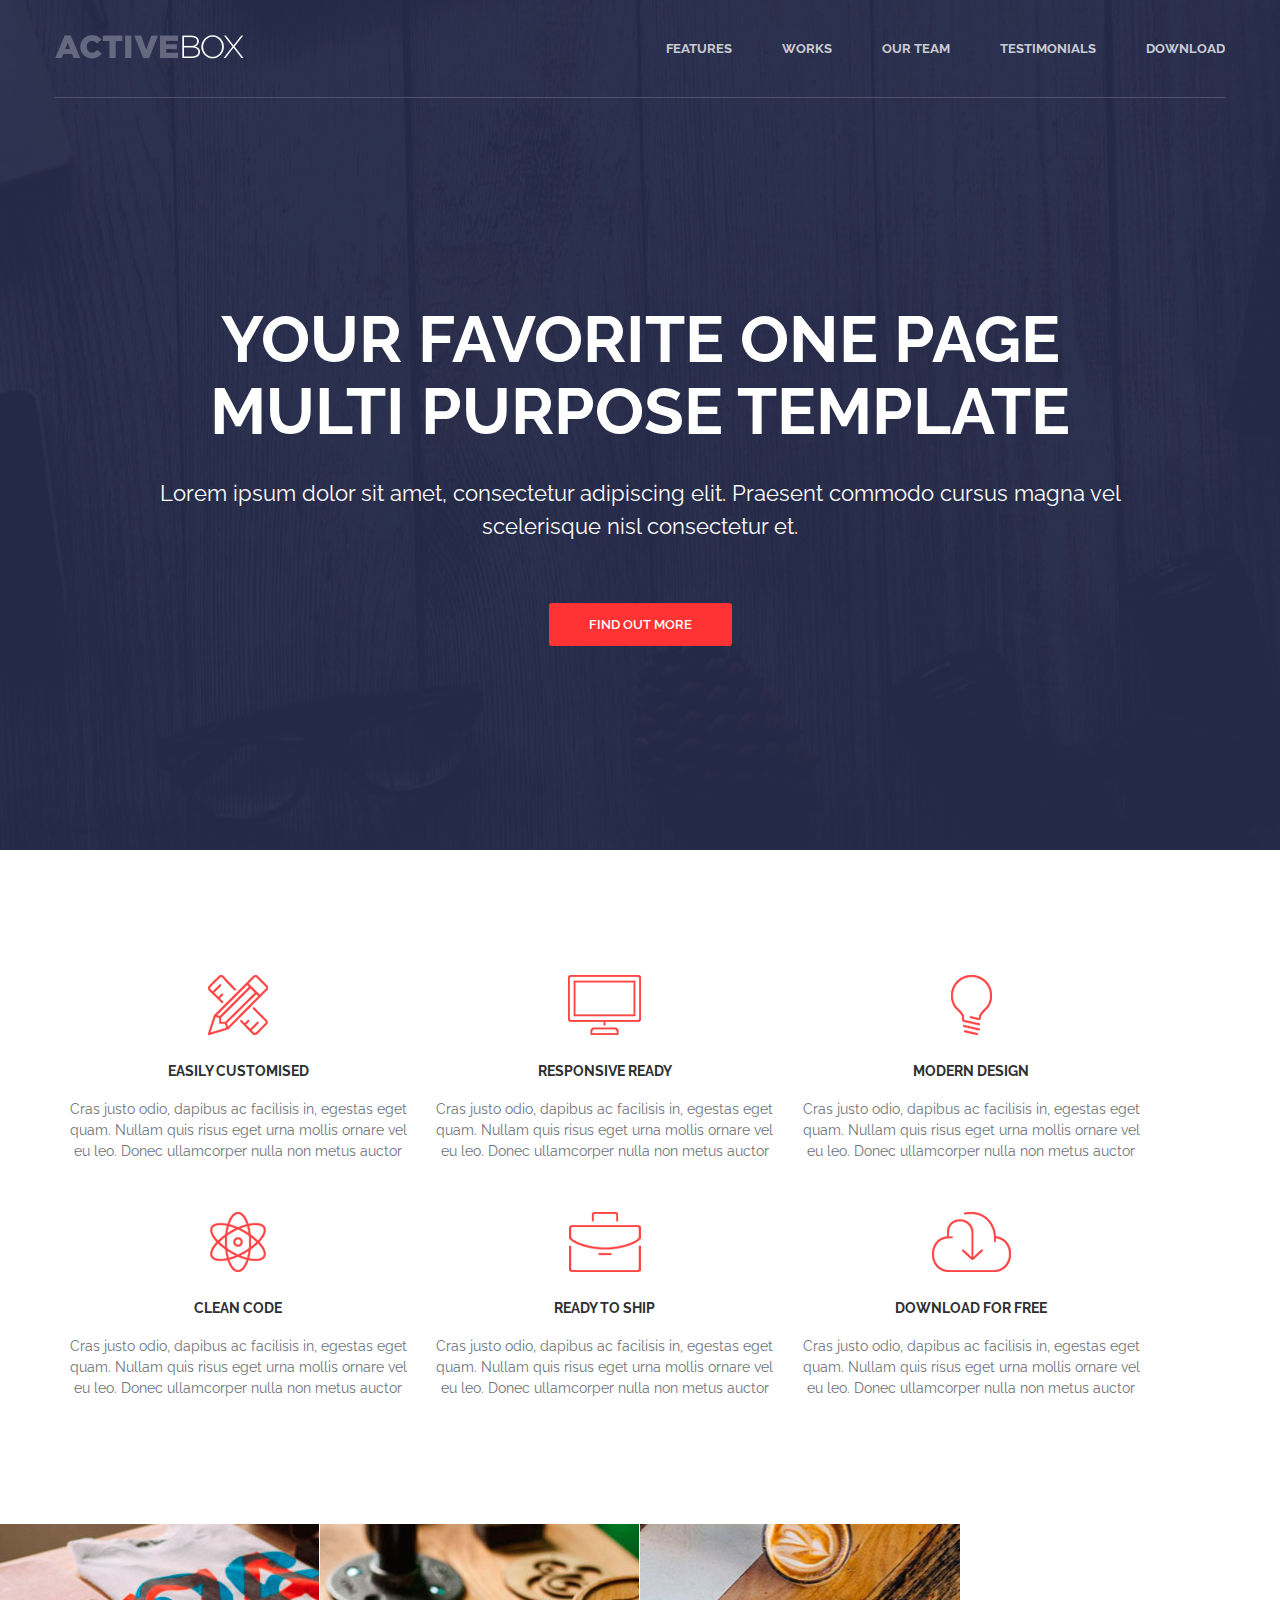
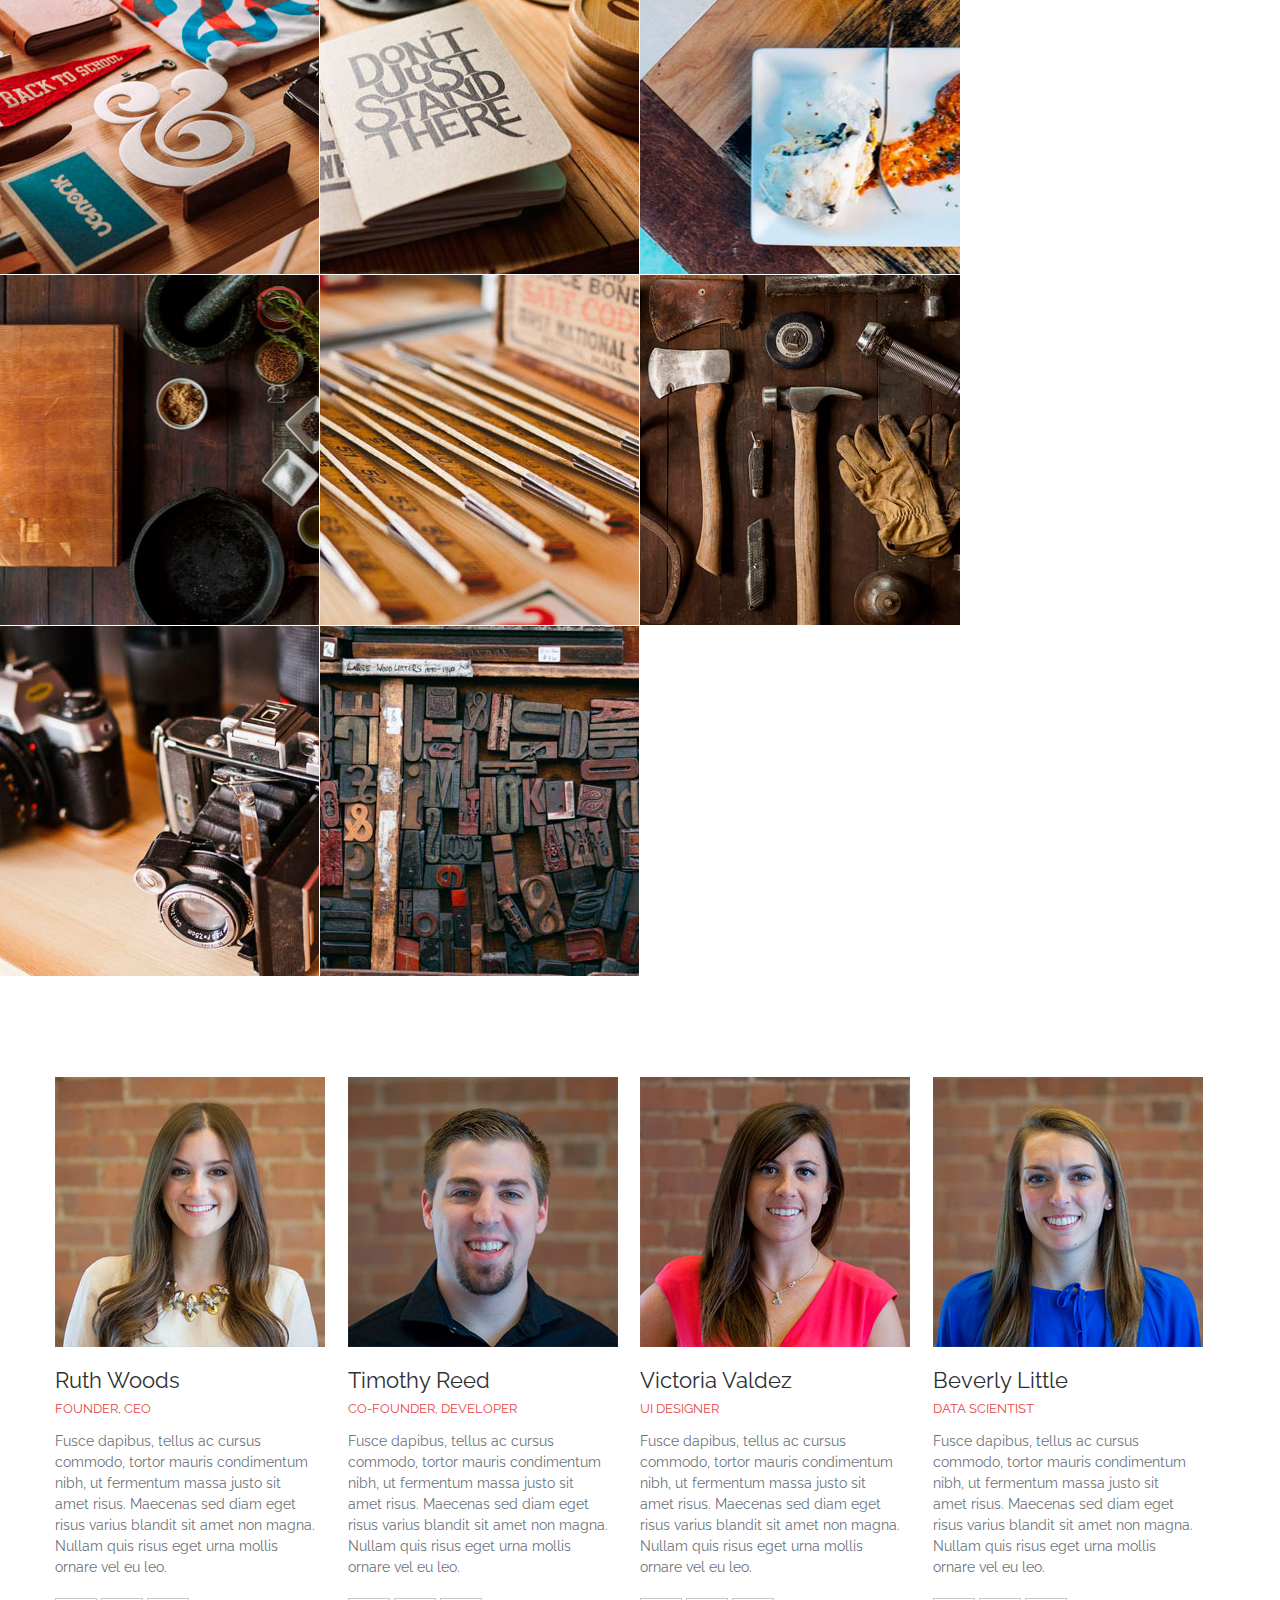
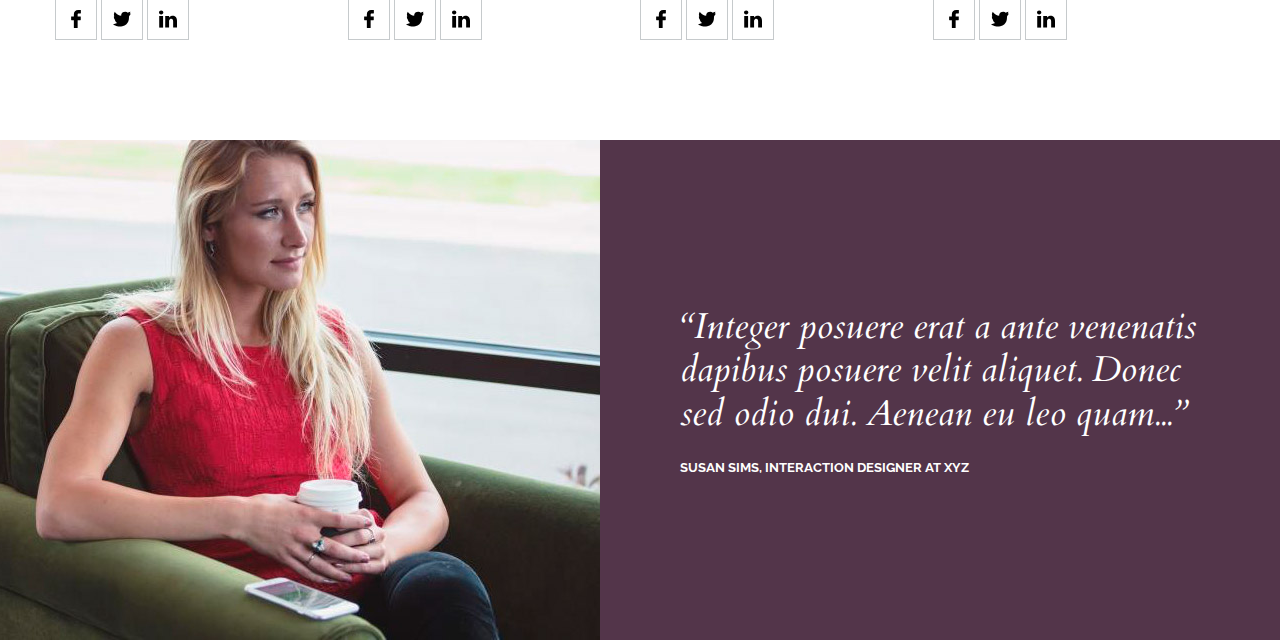
<file: index — копия.html>
<!DOCTYPE html>
<html lang="en">
  <head>
    <meta charset="UTF-8" />
    <meta name="viewport" content="width=device-width, initial-scale=1.0" />
    <meta http-equiv="X-UA-Compatible" content="ie=edge" />
    <!-- Шрифты -->
    <link
      href="https://fonts.googleapis.com/css?family=Cardo:400i|Open+Sans:700|Raleway:400,600,700&display=swap"
      rel="stylesheet"
    />
    <!-- Стили -->
    <link rel="stylesheet" href="CSS/main.css" />
    <!-- Фавикон -->
    <link rel="icon" href="favicon.ico" type="image/x-icon" />
    <title>Landing</title>
  </head>

  <body>
    <!-- Header -->
    <header class="header">
      <div class="container">
        <div class="header_inner">
          <div class="header_logo">
            <img src="img/ActiveBox.png" alt="logo" />
          </div>

          <nav class="nav">
            <a class="nav_link" href="#">Features </a>
            <a class="nav_link" href="#">Works </a>
            <a class="nav_link" href="#">Our Team </a>
            <a class="nav_link" href="#">Testimonials </a>
            <a class="nav_link" href="#">Download </a>
          </nav>
        </div>
      </div>
    </header>

    <!-- Intro -->
    <div class="intro">
      <div class="container">
        <div class="intro_inner">
          <h1 class="intro_title">
            Your Favorite One Page
            <br />
            Multi Purpose Template
          </h1>
          <h2 class="intro_subtitle">
            Lorem ipsum dolor sit amet, consectetur adipiscing elit. Praesent
            commodo cursus magna vel scelerisque nisl consectetur et.
          </h2>
          <a class="btn btn--red" href="#">Find Out More</a>
        </div>
      </div>
    </div>

    <!-- Features -->
    <div class="container">
      <div class="features">
        <div class="features_item">
          <img class="features_icon" src="img/features/feature1.png" alt="" />
          <h4 class="features_title">Easily Customised</h4>
          <div class="features_text">
            Cras justo odio, dapibus ac facilisis in, egestas eget quam. Nullam
            quis risus eget urna mollis ornare vel eu leo. Donec ullamcorper
            nulla non metus auctor
          </div>
        </div>

        <div class="features_item">
          <img class="features_icon" src="img/features/feature2.png" alt="" />
          <h4 class="features_title">Responsive REady</h4>
          <div class="features_text">
            Cras justo odio, dapibus ac facilisis in, egestas eget quam. Nullam
            quis risus eget urna mollis ornare vel eu leo. Donec ullamcorper
            nulla non metus auctor
          </div>
        </div>

        <div class="features_item">
          <img class="features_icon" src="img/features/feature3.png" alt="" />
          <h4 class="features_title">Modern Design</h4>
          <div class="features_text">
            Cras justo odio, dapibus ac facilisis in, egestas eget quam. Nullam
            quis risus eget urna mollis ornare vel eu leo. Donec ullamcorper
            nulla non metus auctor
          </div>
        </div>

        <div class="features_item">
          <img class="features_icon" src="img/features/feature4.png" alt="" />
          <h4 class="features_title">Clean Code</h4>
          <div class="features_text">
            Cras justo odio, dapibus ac facilisis in, egestas eget quam. Nullam
            quis risus eget urna mollis ornare vel eu leo. Donec ullamcorper
            nulla non metus auctor
          </div>
        </div>

        <div class="features_item">
          <img class="features_icon" src="img/features/feature5.png" alt="" />
          <h4 class="features_title">Ready to Ship</h4>
          <div class="features_text">
            Cras justo odio, dapibus ac facilisis in, egestas eget quam. Nullam
            quis risus eget urna mollis ornare vel eu leo. Donec ullamcorper
            nulla non metus auctor
          </div>
        </div>

        <div class="features_item">
          <img class="features_icon" src="img/features/feature6.png" alt="" />
          <h4 class="features_title">Download for Free</h4>
          <div class="features_text">
            Cras justo odio, dapibus ac facilisis in, egestas eget quam. Nullam
            quis risus eget urna mollis ornare vel eu leo. Donec ullamcorper
            nulla non metus auctor
          </div>
        </div>
      </div>
      <!-- /features -->
    </div>
    <!-- /features -->

    <!-- Works -->
    <div class="works">
      <div class="works__item">
        <img class="works__photo" src="img/works/work-1.jpg" alt="" />
        <div class="works__content">
          <div class="works__title">Project Name</div>
          <div class="works__text">User Interface Design</div>
        </div>
      </div>

      <div class="works__item">
        <img class="works__photo" src="img/works/work-2.jpg" alt="" />
        <div class="works__content">
          <div class="works__title">Project Name</div>
          <div class="works__text">User Interface Design</div>
        </div>
      </div>

      <div class="works__item">
        <img class="works__photo" src="img/works/work-8.jpg" alt="" />
        <div class="works__content">
          <div class="works__title">Project Name</div>
          <div class="works__text">User Interface Design</div>
        </div>
      </div>

      <div class="works__item">
        <img class="works__photo" src="img/works/work-4.jpg" alt="" />
        <div class="works__content">
          <div class="works__title">Project Name</div>
          <div class="works__text">User Interface Design</div>
        </div>
      </div>

      <div class="works__item">
        <img class="works__photo" src="img/works/work-5.jpg" alt="" />
        <div class="works__content">
          <div class="works__title">Project Name</div>
          <div class="works__text">User Interface Design</div>
        </div>
      </div>

      <div class="works__item">
        <img class="works__photo" src="img/works/work-6.jpg" alt="" />
        <div class="works__content">
          <div class="works__title">Project Name</div>
          <div class="works__text">User Interface Design</div>
        </div>
      </div>

      <div class="works__item">
        <img class="works__photo" src="img/works/work-3.jpg" alt="" />
        <div class="works__content">
          <div class="works__title">Project Name</div>
          <div class="works__text">User Interface Design</div>
        </div>
      </div>

      <div class="works__item">
        <img class="works__photo" src="img/works/work-7.jpg" alt="" />
        <div class="works__content">
          <div class="works__title">Project Name</div>
          <div class="works__text">User Interface Design</div>
        </div>
      </div>
    </div>
    <!-- /.works -->

    <!-- Team block -->
    <div class="team">
      <div class="container">
        <div class="team-inner">
          <div class="team-item">
            <img class="team-photo" src="./img/team/team-1.jpg" alt="" />
            <div class="team-name">Ruth Woods</div>
            <div class="team-prof">Founder, CEO</div>
            <div class="team-text">
              <p>
                Fusce dapibus, tellus ac cursus commodo, tortor mauris
                condimentum nibh, ut fermentum massa justo sit amet risus.
                Maecenas sed diam eget risus varius blandit sit amet non magna.
                Nullam quis risus eget urna mollis ornare vel eu leo.
              </p>
            </div>
            <div class="social">
              <a href="#" class="social-item">
                <img src="./img/facebook-logo.svg" alt="" height="18" />
              </a>
              <a href="#" class="social-item">
                <img src="./img/twitter.svg" alt="" height="18" />
              </a>
              <a href="#" class="social-item">
                <img src="./img/linkedin-letters.svg" alt="" height="18" />
              </a>
            </div>
          </div>
          <!-- /item -->
          <div class="team-item">
            <img class="team-photo" src="./img/team/team-2.jpg" alt="" />
            <div class="team-name">Timothy Reed</div>
            <div class="team-prof">Co-Founder, Developer</div>
            <div class="team-text">
              <p>
                Fusce dapibus, tellus ac cursus commodo, tortor mauris
                condimentum nibh, ut fermentum massa justo sit amet risus.
                Maecenas sed diam eget risus varius blandit sit amet non magna.
                Nullam quis risus eget urna mollis ornare vel eu leo.
              </p>
            </div>
            <div class="social">
              <a href="#" class="social-item">
                <img src="./img/facebook-logo.svg" alt="" height="18" />
              </a>
              <a href="#" class="social-item">
                <img src="./img/twitter.svg" alt="" height="18" />
              </a>
              <a href="#" class="social-item">
                <img src="./img/linkedin-letters.svg" alt="" height="18" />
              </a>
            </div>
          </div>
          <!-- /item -->
          <div class="team-item">
            <img class="team-photo" src="./img/team/team-3.jpg" alt="" />
            <div class="team-name">Victoria Valdez</div>
            <div class="team-prof">UI Designer</div>
            <div class="team-text">
              <p>
                Fusce dapibus, tellus ac cursus commodo, tortor mauris
                condimentum nibh, ut fermentum massa justo sit amet risus.
                Maecenas sed diam eget risus varius blandit sit amet non magna.
                Nullam quis risus eget urna mollis ornare vel eu leo.
              </p>
            </div>
            <div class="social">
              <a href="#" class="social-item">
                <img src="./img/facebook-logo.svg" alt="" height="18" />
              </a>
              <a href="#" class="social-item">
                <img src="./img/twitter.svg" alt="" height="18" />
              </a>
              <a href="#" class="social-item">
                <img src="./img/linkedin-letters.svg" alt="" height="18" />
              </a>
            </div>
          </div>
          <!-- /item -->
          <div class="team-item">
            <img class="team-photo" src="./img/team/team-4.jpg" alt="" />
            <div class="team-name">Beverly Little</div>
            <div class="team-prof">Data Scientist</div>
            <div class="team-text">
              <p>
                Fusce dapibus, tellus ac cursus commodo, tortor mauris
                condimentum nibh, ut fermentum massa justo sit amet risus.
                Maecenas sed diam eget risus varius blandit sit amet non magna.
                Nullam quis risus eget urna mollis ornare vel eu leo.
              </p>
            </div>
            <div class="social">
              <a href="#" class="social-item">
                <img src="./img/facebook-logo.svg" alt="" height="18" />
              </a>
              <a href="#" class="social-item">
                <img src="./img/twitter.svg" alt="" height="18" />
              </a>
              <a href="#" class="social-item">
                <img src="./img/linkedin-letters.svg" alt="" height="18" />
              </a>
            </div>
          </div>
          <!-- /item -->
        </div>
        <!-- /inner -->
      </div>
      <!-- /container -->
    </div>
    <!-- /team -->

    <!-- Отзывы -->

    <div class="reviews">
      <div class="container">
        <div class="reviews-item">
          <div class="reviews-photo">
            <img src="./img/reviews/review-1.jpg" alt="" class="reviews-img" />
          </div>
          <div class="reviews-content">
            <div class="reviews-text">
              “Integer posuere erat a ante venenatis dapibus posuere velit
              aliquet. Donec sed odio dui. Aenean eu leo quam...”
            </div>
            <div class="reviews-author">
              Susan Sims, Interaction Designer at XYZ
            </div>
          </div>
        </div>
      </div>
      <!-- /container -->
    </div>
    <!-- /reviews -->
  </body>
</html>
</file>
<file: CSS/main.css>
body {
  margin: 0;
  font-family: "Raleway", sans-serif;
  font-size: 14px;
  color: #6c7279;
  background-color: #fff;
  -webkit-font-smoothing: antialiased;
}

*:before,
*:after {
  box-sizing: border-box;
}

/* Container
=============== */
.container {
  width: 100%;
  max-width: 1170px;
  margin: 0 auto;
}

/* Header
============== */

.header {
  width: 100%;
  height: 100px;
  position: absolute;
  top: 0;
  left: 0;
  z-index: 1000;
}

.header_inner {
  display: flex;
  justify-content: space-between;
  border-bottom: 1px solid #505369;
  padding: 35px 0px;
  align-items: center;
}

/* Navigation
================ */

.nav {
  display: flex;
  font-size: 13px;
  font-weight: 700;
  text-transform: uppercase;
}

.nav_link {
  margin-left: 50px;
  color: #fff;
  text-decoration: none;
  opacity: 0.75;
  transition: opacity 0.1s linear;
}

.nav_link:first-child {
  margin-left: 0px;
}

.nav_link:hover {
  text-decoration: underline;
  opacity: 1;
}

h1,
h2,
h3,
h4,
h5,
h6 {
  margin: 0px;
}

p {
  margin: 0 0 10px;
}

/* Intro
================ */

.intro {
  display: flex;
  flex-direction: column;
  justify-content: center;
  padding-top: 100px;
  height: 750px;
  background: #31344e url(../img/back.jpg) center no-repeat;
  background-size: cover;
}

.intro_inner {
  width: 100%;
  max-width: 970px;
  margin: 0 auto;
  text-align: center;
}

.intro_title {
  font-family: "Open Sans" sans-serif;
  font-size: 65px;
  line-height: 1.1;
  color: #fff;
  font-weight: 700;
  text-transform: uppercase;
  margin: 0 0 30px;
}

.intro_subtitle {
  font-family: "Raleway", sans-serif;
  font-size: 22px;
  color: #fff;
  line-height: 1.5;
  font-weight: 400;

  margin-bottom: 60px;
}

/* Button
================ */

.btn {
  display: inline-block;
  vertical-align: top;
  font-size: 13px;
  font-family: "Raleway", sans-serif;
  color: #fff;
  text-transform: uppercase;
  font-weight: 600;
  text-decoration: none;
  padding: 14px 40px;

  border-radius: 3px;
  border: 0;
  cursor: pointer;

  transition: background 0.1s linear;
}

.btn--red {
  background-color: #ff3333;
}

.btn--red:hover {
  background-color: #d42c2c;
}

/* Features
=============== */
.features {
  display: flex;
  flex-wrap: wrap;
  margin: 100px 0;
}

.features_item {
  width: 31.33333%;
  padding: 0 10px;
  margin: 25px 0;
  text-align: center;
  box-sizing: border-box;
}
.features_icon {
  margin-bottom: 25px;
}

.features_title {
  font-size: 14px;
  text-transform: uppercase;
  color: #2d3033;
  font-weight: bold;
  margin-bottom: 20px;
}

.features_text {
  font-size: 14px;
  line-height: 1.5;
  color: #6c7279;
}

/* Works
===========*/
.works {
  display: flex;
  flex-wrap: wrap;
}

.works__item {
  width: 24.94%;
  height: 350px;

  border-bottom: 1px solid #fff;
  border-right: 1px solid #fff;

  position: relative;
  overflow: hidden;
  margin: 0;
}

.works__item:hover .works__content {
  opacity: 1;
}

.works__photo {
  position: absolute;
  top: 50%;
  left: 50%;
  z-index: 1;

  transform: translate3d(-50%, -50%, 0);
}

.works__content {
  display: flex;
  flex-direction: column;
  justify-content: center;
  width: 100%;
  height: 100%;

  background-color: rgba(232, 69, 69, 0.9);
  opacity: 0;

  text-align: center;

  position: absolute;
  top: 0;
  left: 0;
  z-index: 2;

  transition: opacity 0.2s linear;
}

.works__title {
  margin-bottom: 5px;

  font-size: 14px;
  font-weight: 700;
  color: #fff;
  text-transform: uppercase;
}

.works__text {
  font-size: 14px;
  color: #fff;
}

/* Team block
=================== */

.team {
  margin: 100px 0 70px;
}

.team-inner {
  display: flex;
  flex-wrap: wrap;
  justify-content: space-between;
}

.team-item {
  width: 25%;
  margin-bottom: 30px;
}

.team-photo {
  display: block;
  max-width: 100%;
  height: auto;
  margin-bottom: 20px;
}

.team-name {
  margin-bottom: 8px;
  font-size: 22px;
  color: #2d3033;
}

.team-prof {
  text-transform: uppercase;
  font-size: 13px;
  color: #e84545;
  margin-bottom: 15px;
}

.team-text {
  font-size: 14px;
  line-height: 1.5;
  color: #6c7279;
  max-width: 90%;
  margin-bottom: 20px;
}

.social {
  display: flex;
}

.social--footer {
justify-content: center;
}

.social-item {
  display: flex;
  justify-content: center;
  align-items: center;
  width: 40px;
  height: 40px;
  border: 1px solid #c6cacc;
  margin-right: 4px;
}

/* Reviews
=========== */

 .reviews {
  overflow: hidden;
  background-color: #53354a;
}

.reviews-item {
  display: flex;
}

.reviews-photo {
  width: 50%;
  height: 500px;
  position: relative;
  margin-right: 80px;
}

.reviews-img {
  position: absolute;
  top: 50%;
  right: 0;
  z-index: 1;

  transform: translateY(-50%);
}

.reviews-content {
  display: flex;
  flex-direction: column;
  justify-content: center;
  width: 50%;
  
  
}

.reviews-text {
  margin-bottom: 25px;

  font-family: 'Cardo', sans-serif;
  font-style: italic;
  font-size: 36px;
  line-height: 1.2;
  color: #fff;
}

.reviews-author {
  font-size: 13px;
  font-weight: 700;
  text-transform: uppercase;
  color: #fff;
}

/* Download
================= */

.download {
margin: 90px 0;
text-align: center;
}

.dowload-title {
font-size: 28px;
font-weight: 300;
color: #2d3033;

margin-bottom: 10px;
}

.dowload-text {
font-size: 13px;
font-weight: 700;
color: #2d3033;
text-transform: uppercase;

margin-bottom: 30px;
}

/* Footer
================ */

.footer {
background-color: #3a3e64;
}

.footer-inner {
display: flex;
flex-wrap: wrap;
padding: 70px 0;
}

.footer-block {
width: 33.33333%;
text-align: center;
}

.footer-title {
font-size: 14px;
font-weight: 700;
color: #fff;
text-transform: uppercase;
margin-bottom: 20px;
}

.footer-address {
color: #9d9fb2;
font-size: 14px;
font-style: normal;
}

/* copyright */

.copyright {
padding: 20px 0;
background-color: #313454;
}

.copyright-text {
text-align: center;
font-size: 14px;
color: #6b6c74;
line-height: 1.5;
}

.span-name {
color: #fff;
}


/* Media */
</file>
